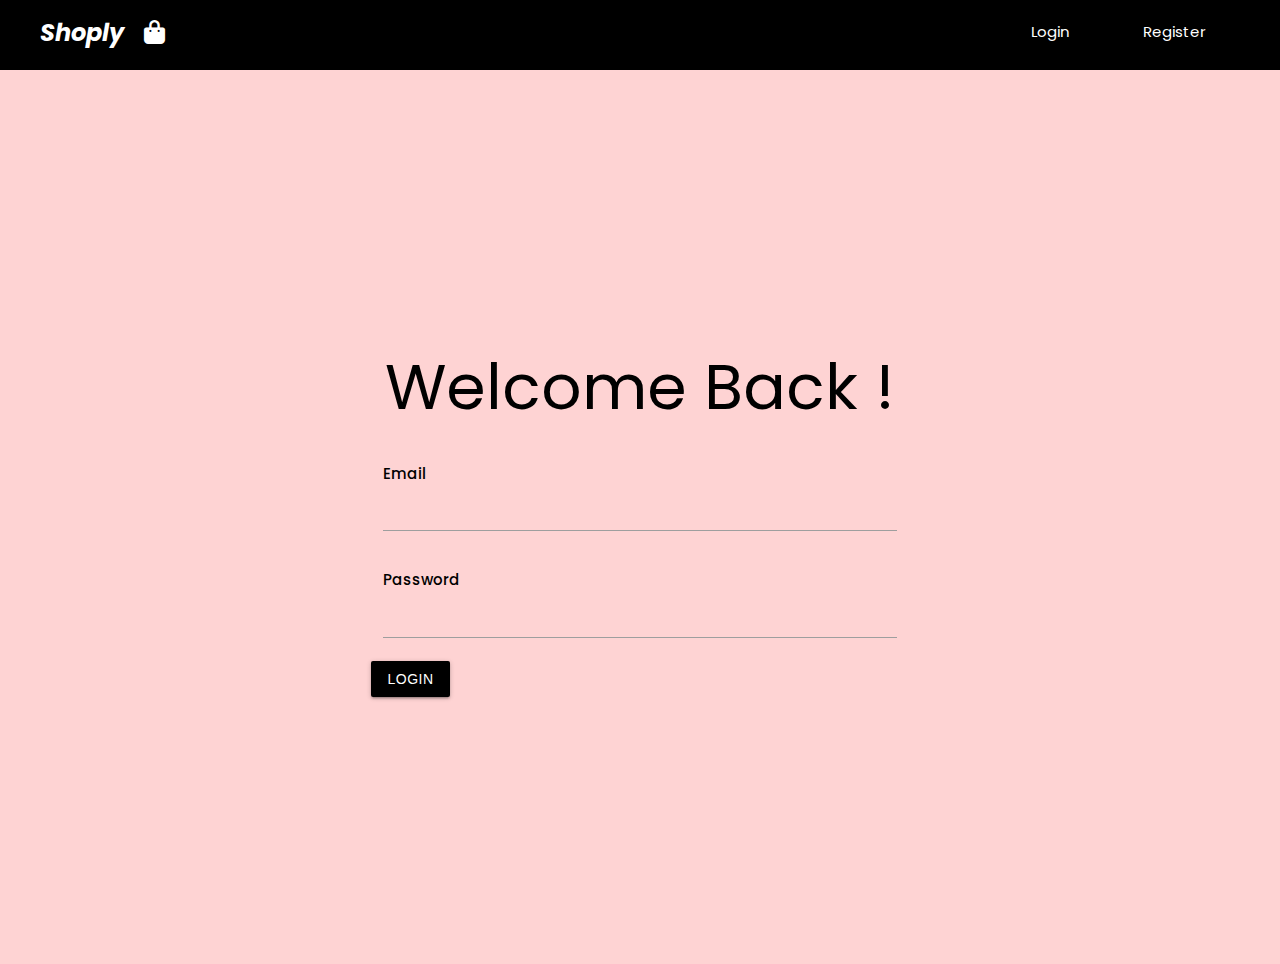
<file: index.html>
<!DOCTYPE html>
<html lang="en">
<head>
    <meta charset="UTF-8">
    <meta name="viewport" content="width=device-width, initial-scale=1.0">
    <title>Main Page - Shoply</title>
    <link rel="stylesheet" href="https://cdnjs.cloudflare.com/ajax/libs/materialize/1.0.0/css/materialize.min.css">
    <link rel="icon" type="image/x-icon" href="img/favicon.ico">
    <link rel="stylesheet" href="css/main.css">
    <link rel="stylesheet" href="plugins/jquery-toast-plugin-master/src/jquery.toast.css">
    <link rel="stylesheet" href="css/shop.css">
    <link rel="stylesheet" href="https://cdnjs.cloudflare.com/ajax/libs/font-awesome/6.0.0-beta3/css/all.min.css">
    <link href="https://fonts.googleapis.com/icon?family=Material+Icons" rel="stylesheet">
</head>

<body class="shop">
    <nav>
        <div class="header">
            <div class="header-wrapper">
                <div class="user-content">
                    <h3>Shoply<i class="fa fa-shopping-bag" aria-hidden="true"></i></h3>
                </div>
                <div class="links">
                  <span class="user-name"></span>
                  <span class="shopping-cart"> <button data-target="modal1" class="btn modal-trigger basket-btn"><i class="fa fa-shopping-cart" aria-hidden="true"></i></button></span>
                  <button id="logoutBtn" class="btn waves-effect black">Log Out</button>
                </div>
            </div>
        </div>
    </nav>
    <div class="container">
        <div class="main-content">
           <h1>Welcome to Shoply! - Find everyday usable needs with ease.</h1> 
        </div>

        <div class="product-area">
            <div class="actions">
                <div class="row">
                    <div class="input-field col s12">
                        <i class="material-icons prefix">search</i>
                        <input type="text" id="productSearch" placeholder="Search products...">
                    </div>
                </div>
            </div>
            <div class="product-container">
                <div class="row products">
                 
                </div>
            </div>
        </div>
    </div>

    <div id="modal1" class="modal">
        <div class="modal-content">
          <h4>Your Basket</h4>
          <p>Control your basket, delete or update a item.</p>

          <div class="basket-items">

          </div>
        </div>
        <div class="modal-footer">
            <p class="totalPrice-js"></p>
            <a href="#!" class="waves-effect waves-green black btn-flat payment-btn">Complete Payment</a>
          <a href="#!" class="modal-close waves-effect waves-green btn-flat">Close</a>
        </div>
      </div>
              
    <script src="https://code.jquery.com/jquery-3.6.0.min.js"></script>
    <script src="https://cdnjs.cloudflare.com/ajax/libs/materialize/1.0.0/js/materialize.min.js"></script>
    <script src="js/index.js"></script>
    <script src="plugins/jquery-toast-plugin-master/src/jquery.toast.js"></script>
</body>
</html>
</file>
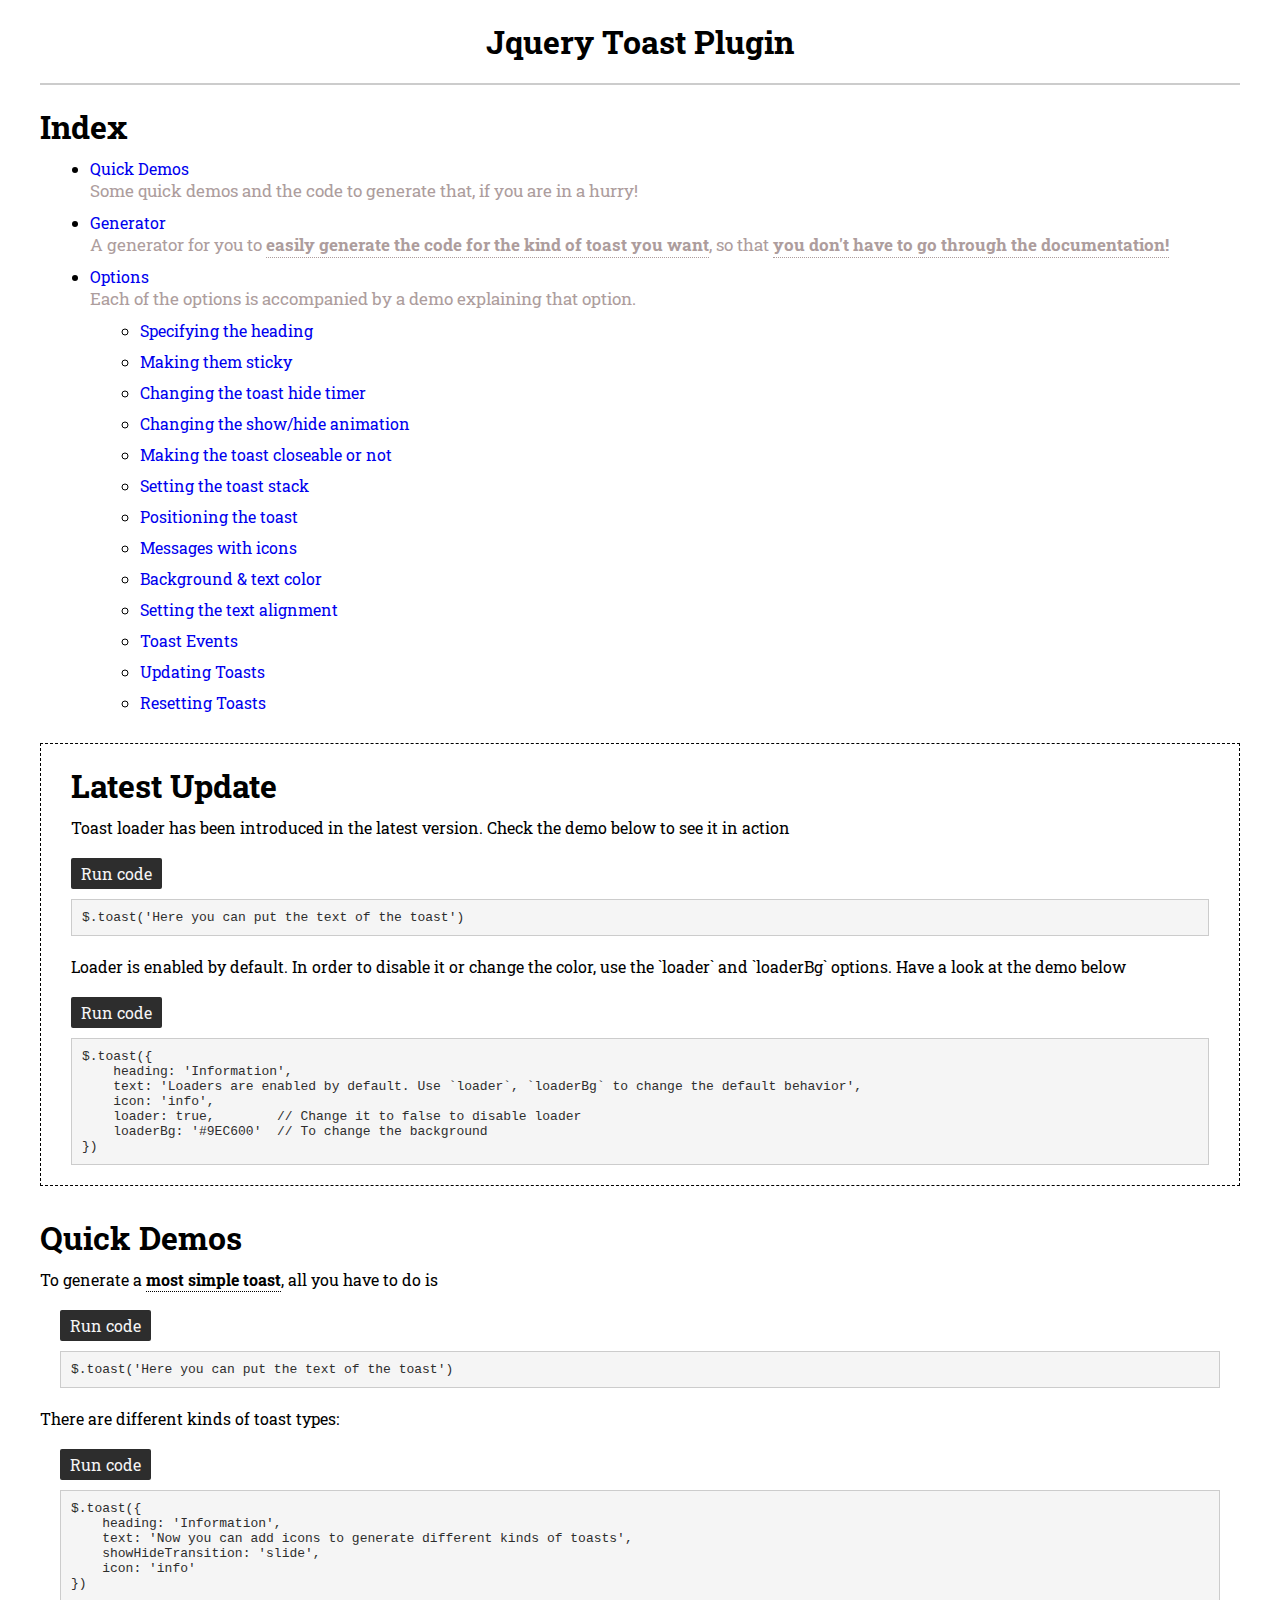
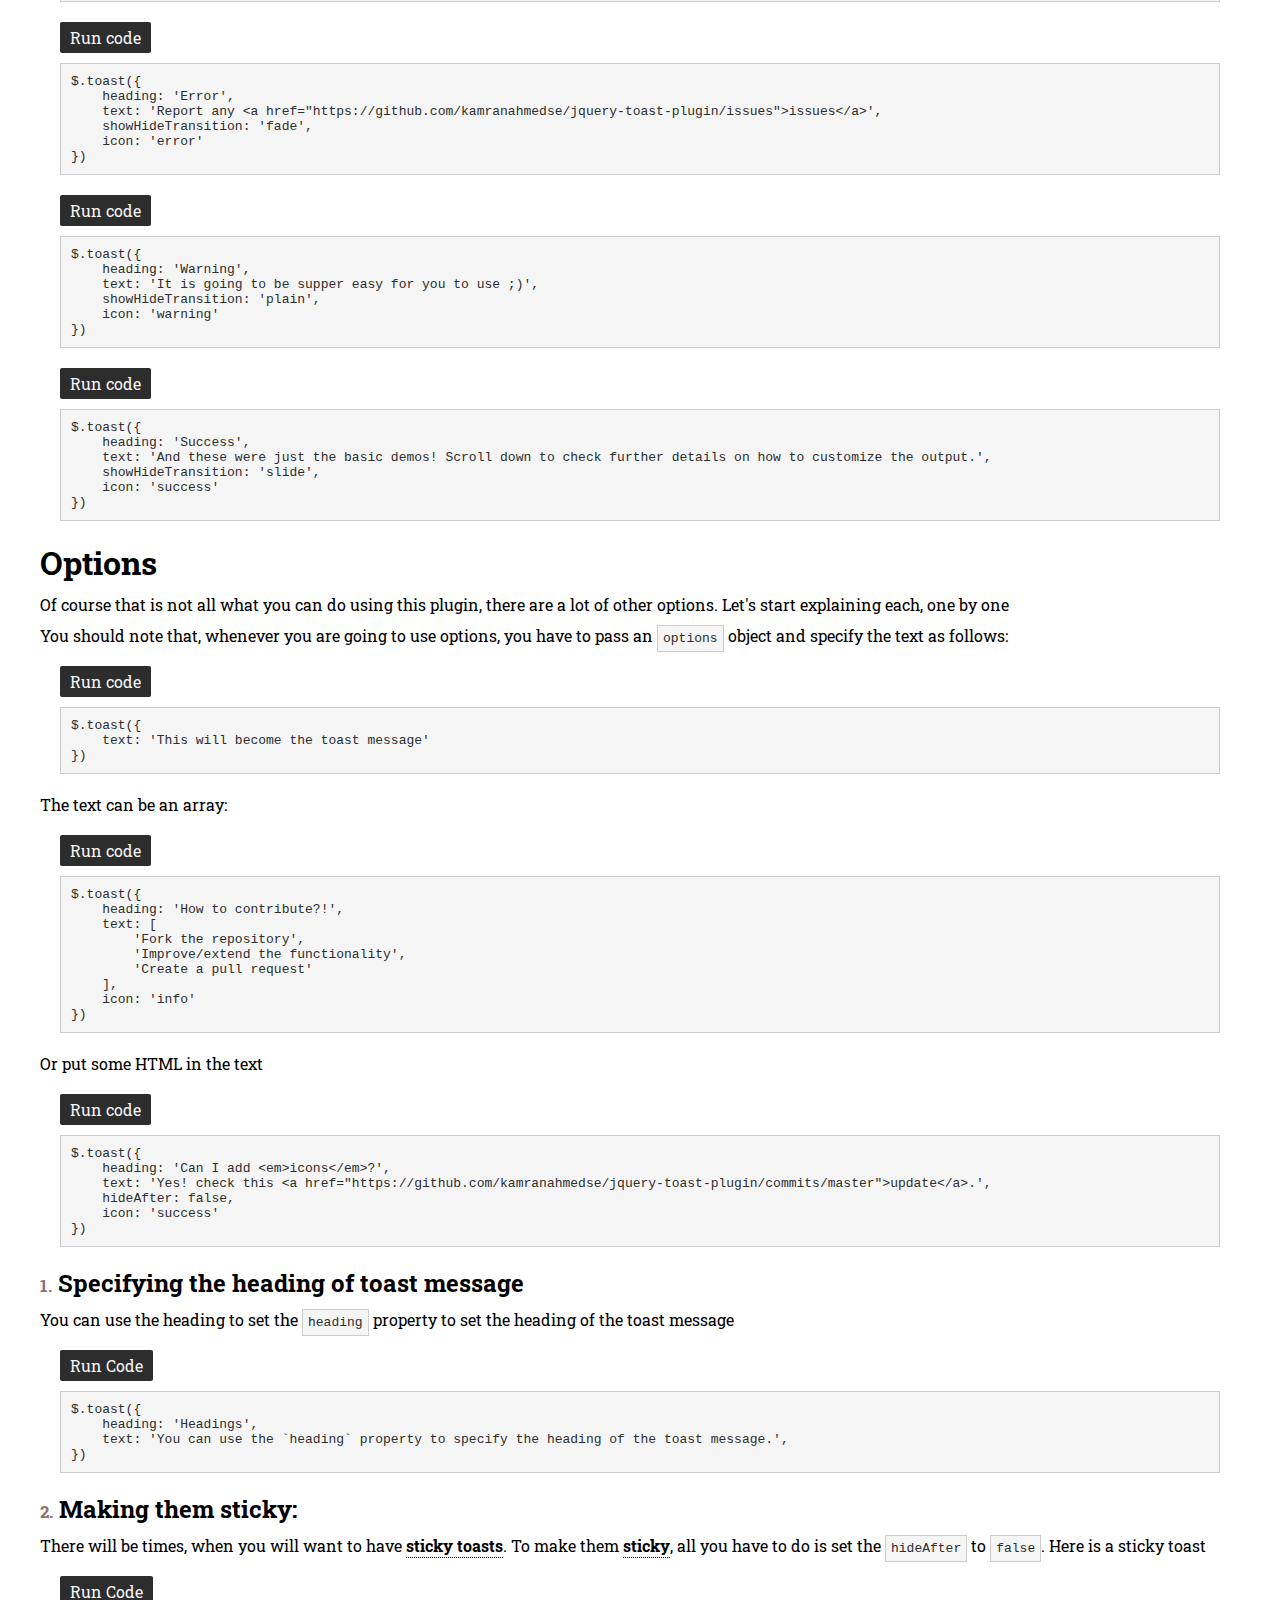
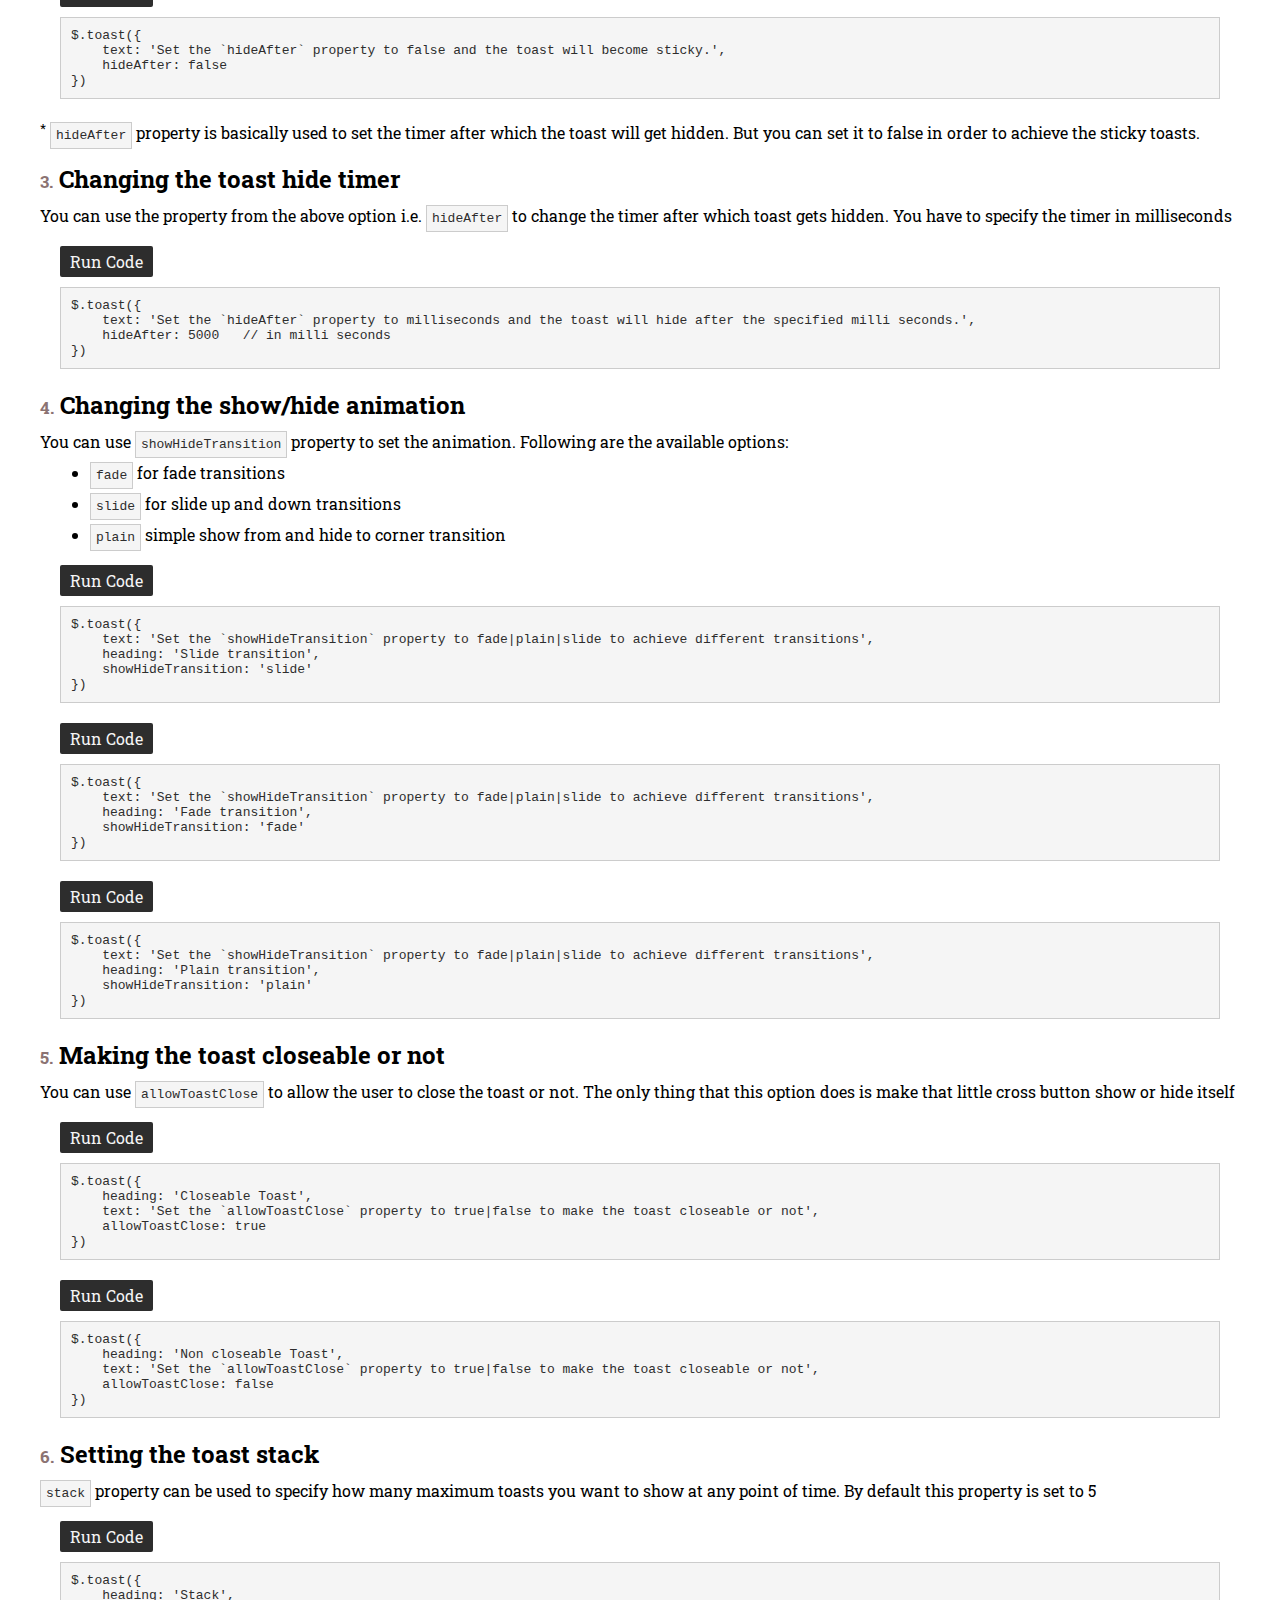
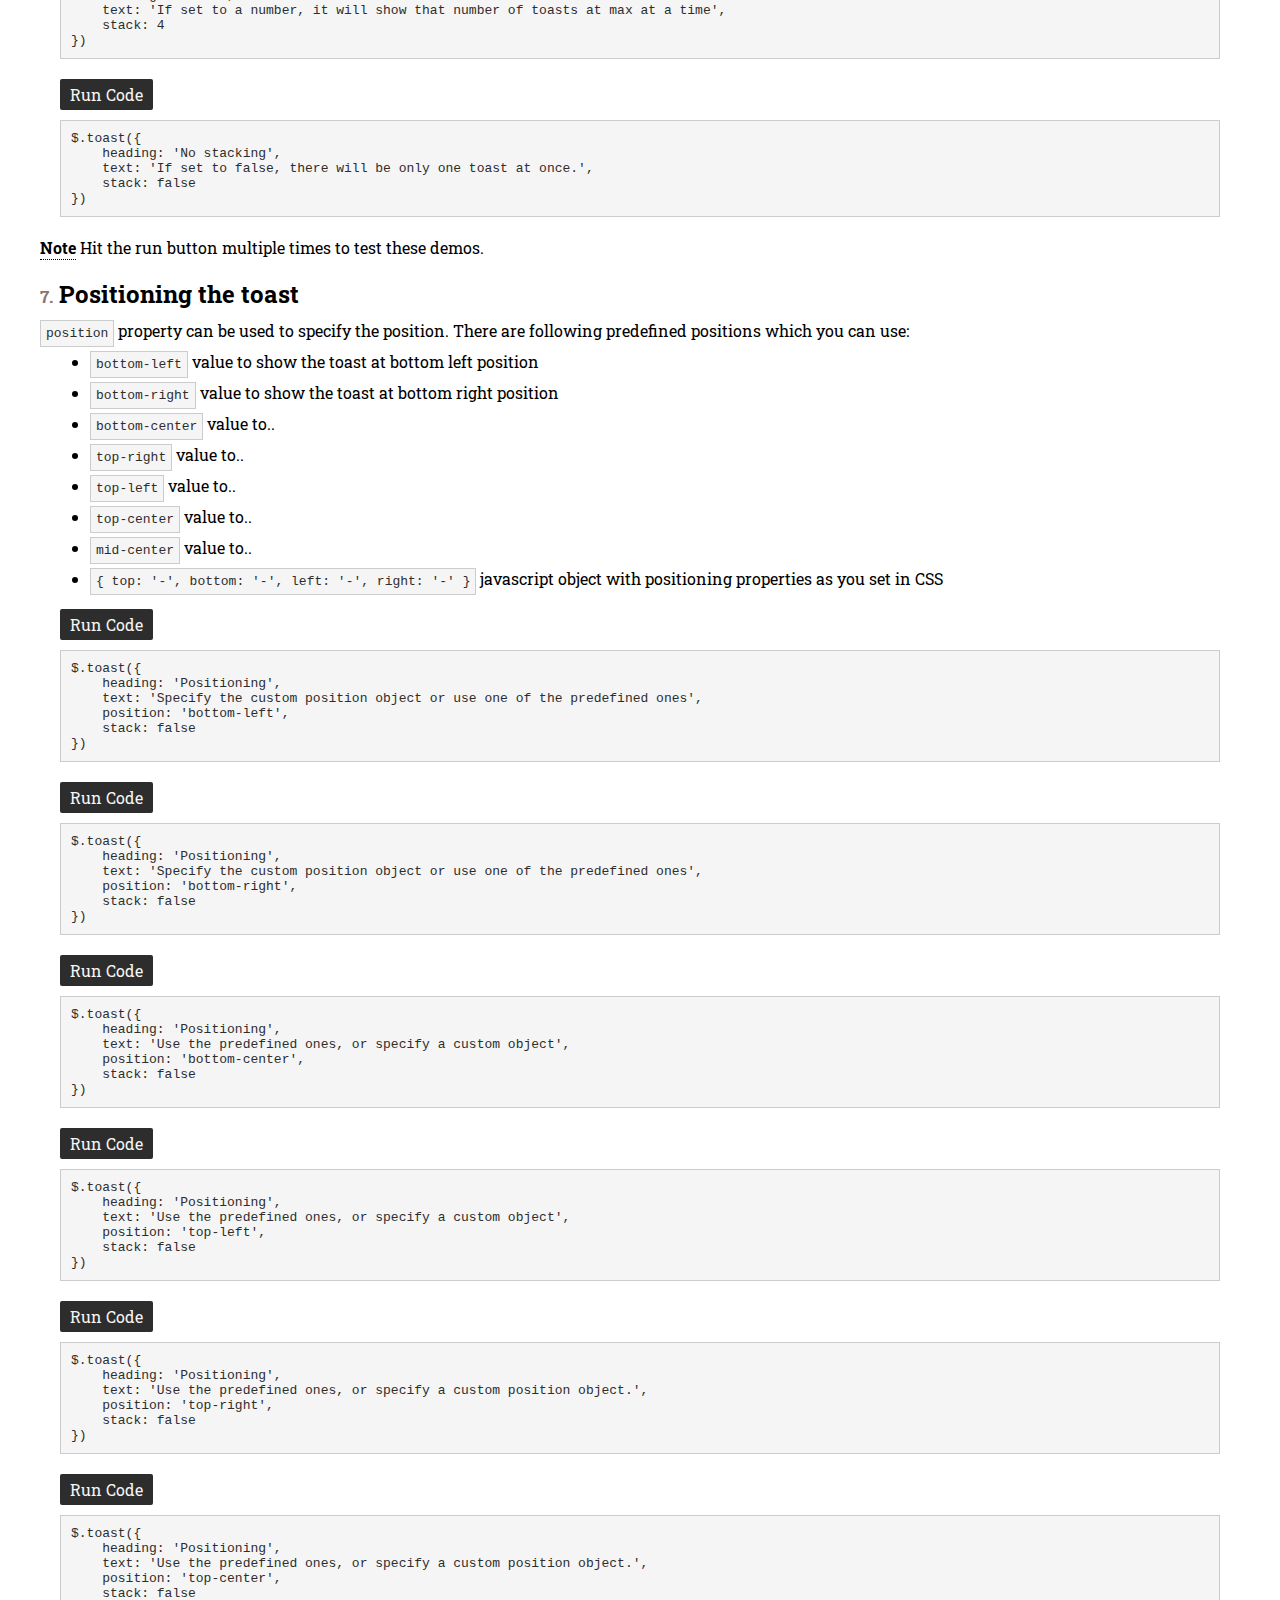
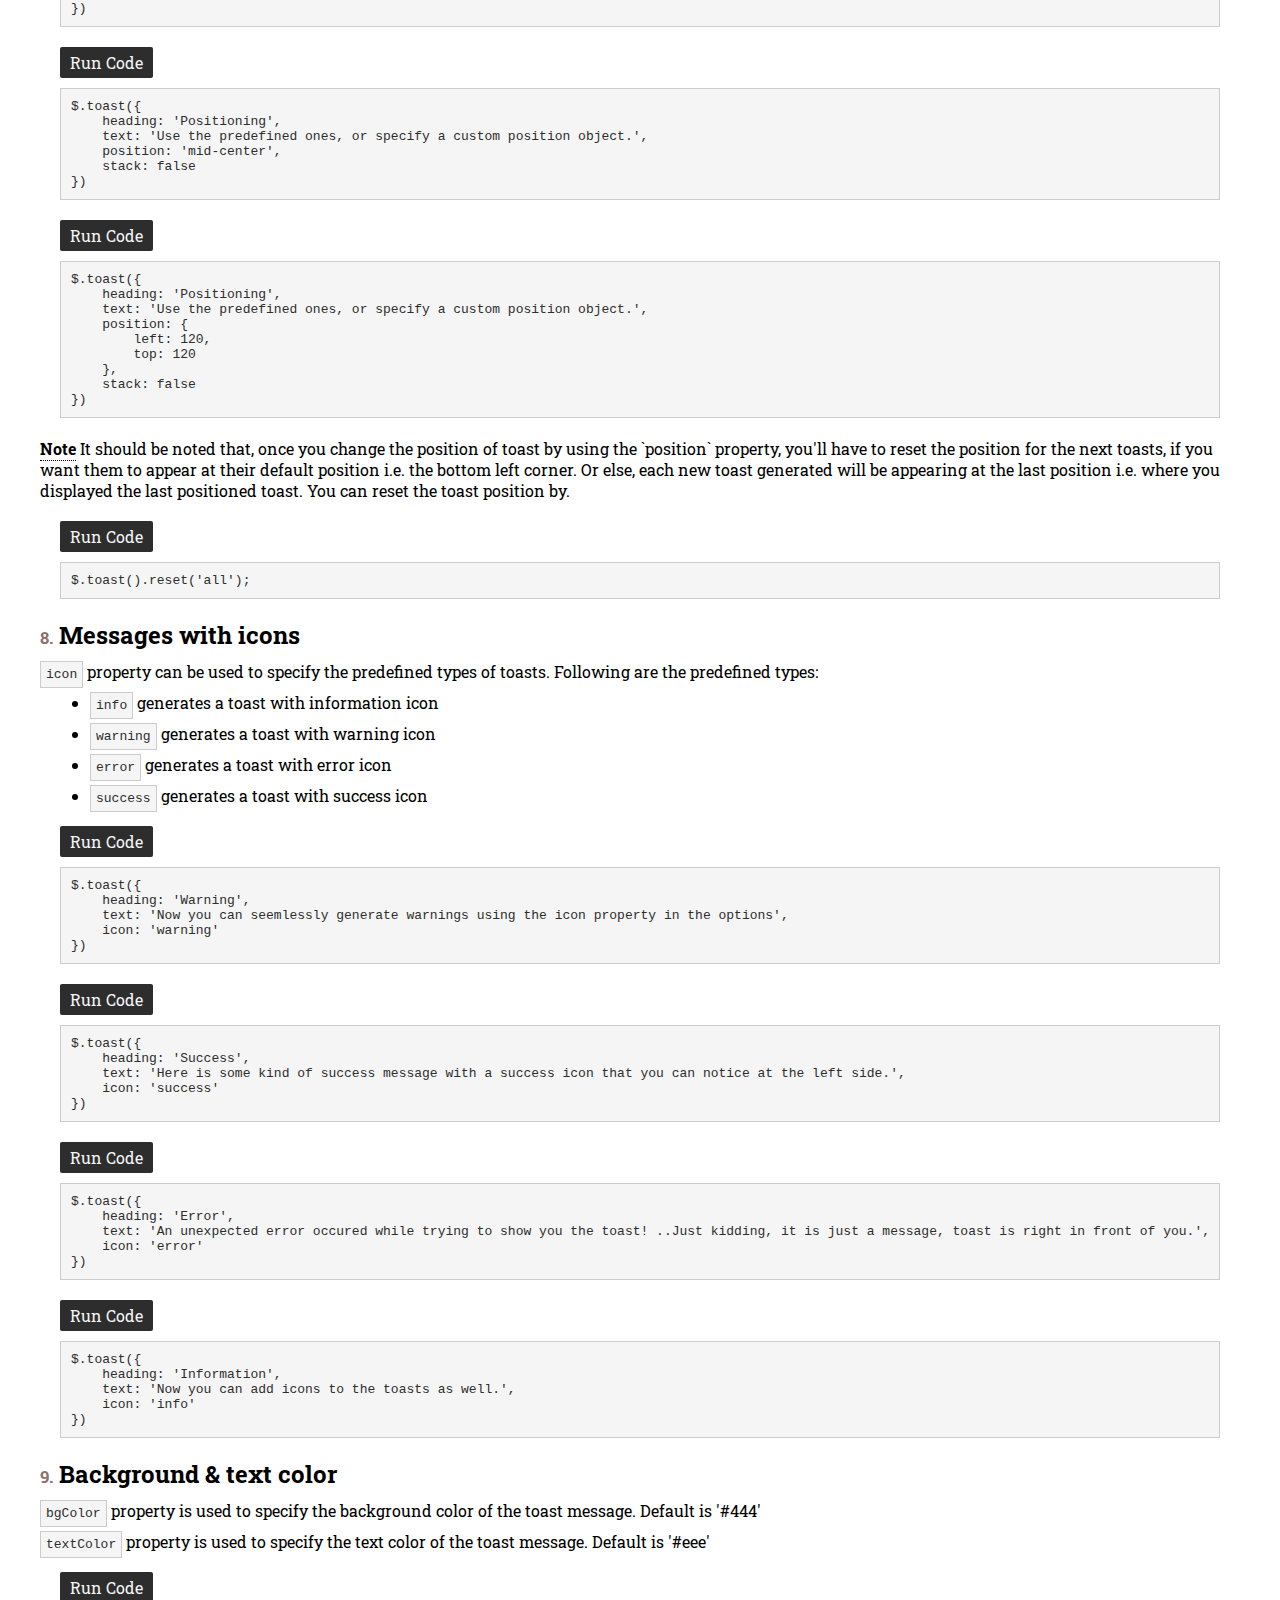
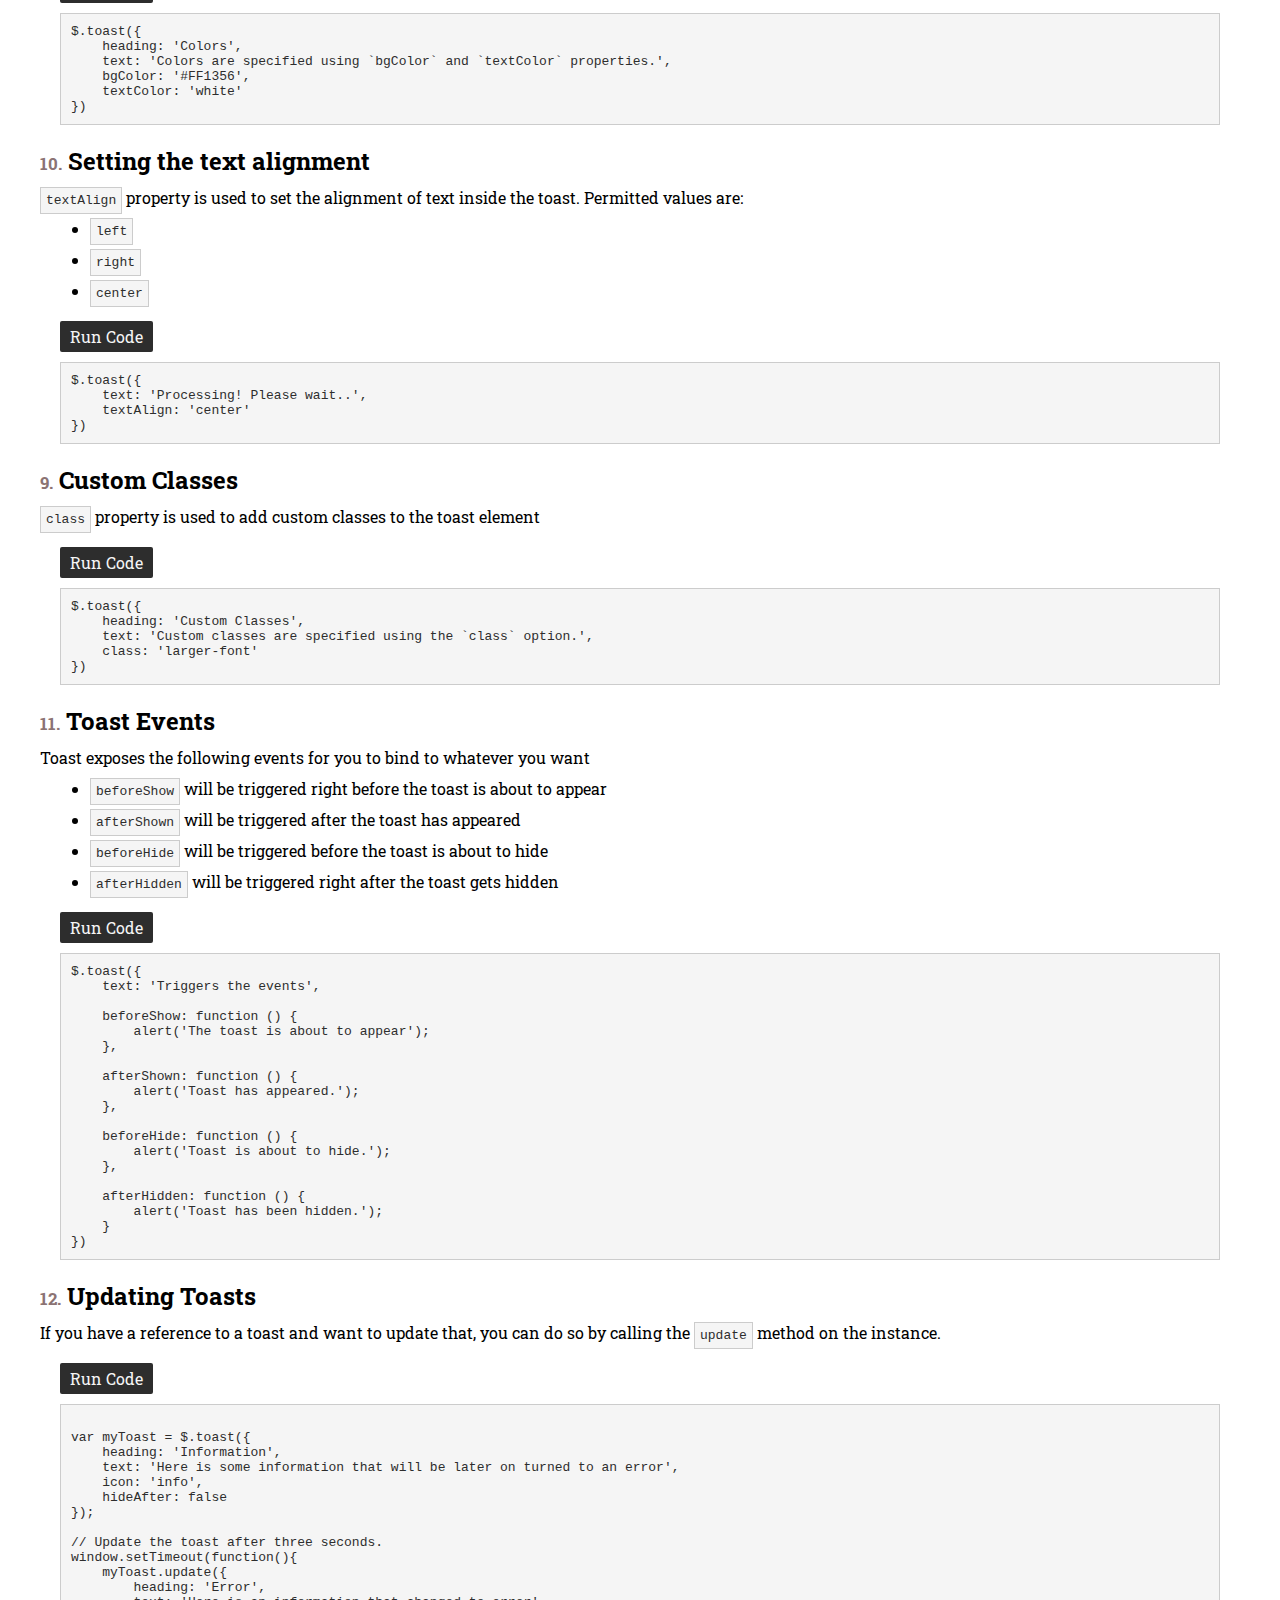
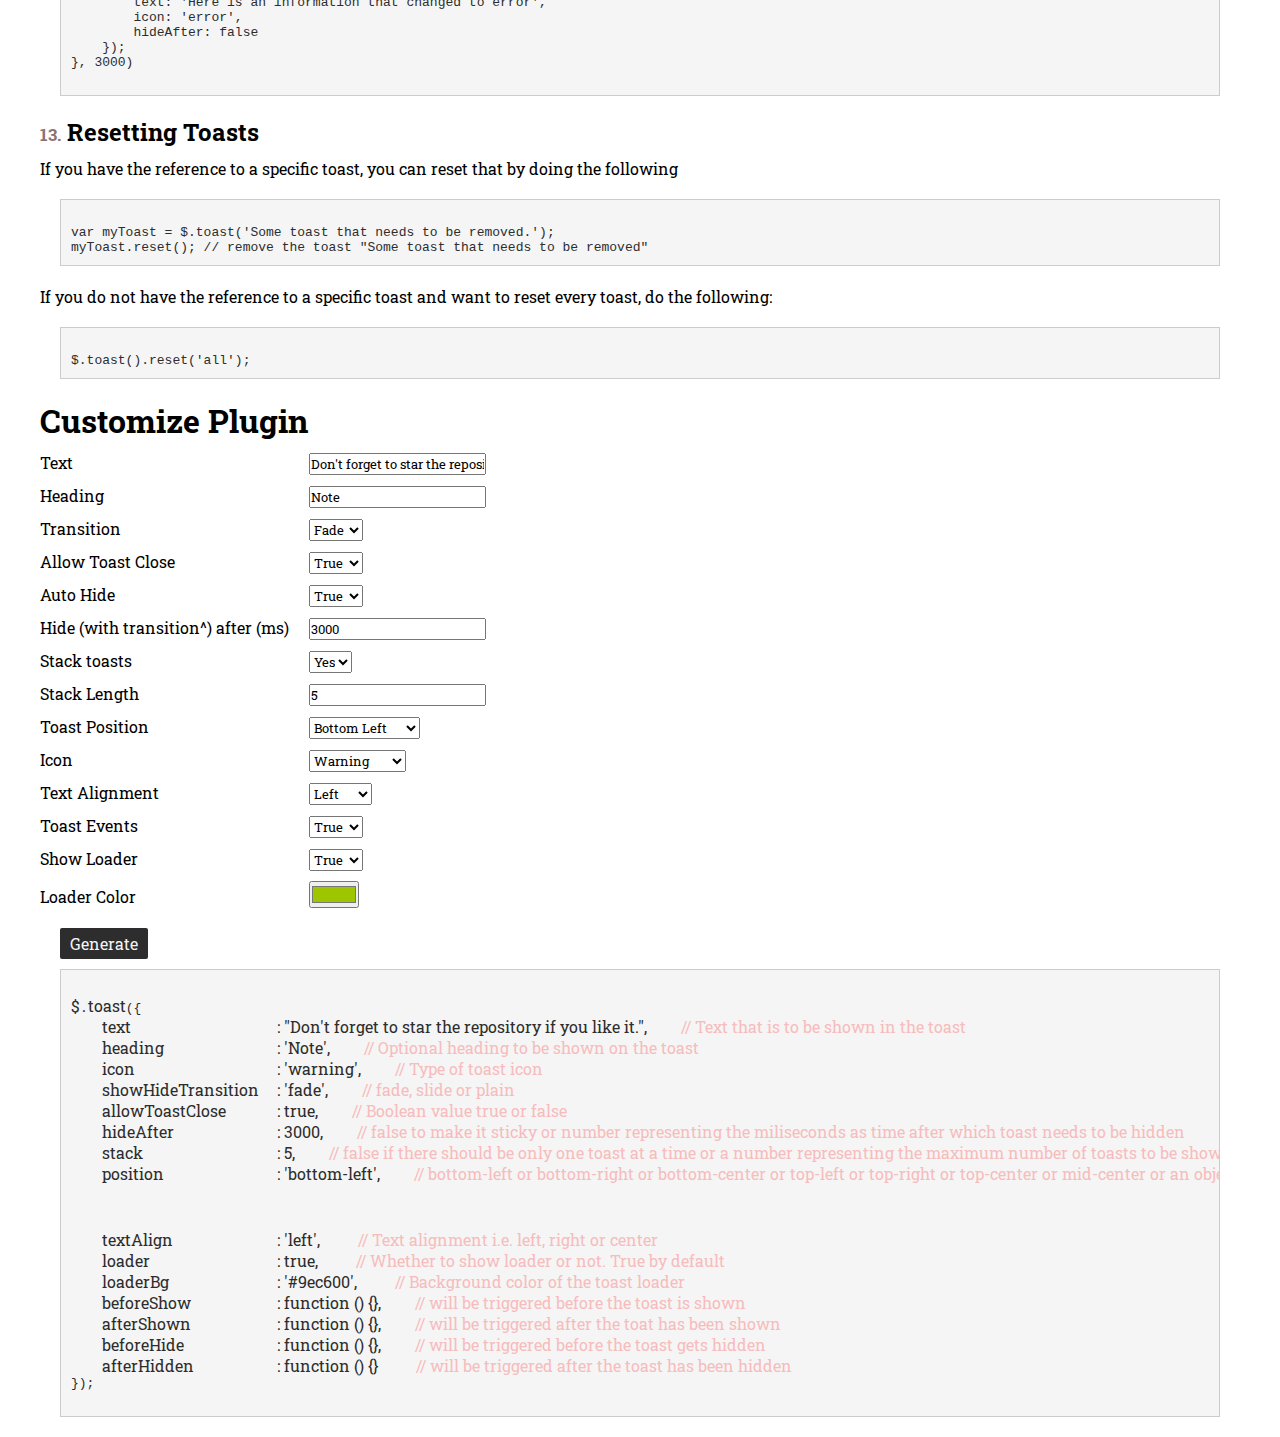
<file: plugins/jquery-toast-plugin-master/demos/index.html>
<!DOCTYPE html>
<html lang="en">
<head>
    <meta charset="UTF-8">
    <title>Demo - Toast Plugin</title>
    <link href='http://fonts.googleapis.com/css?family=Roboto+Slab:400,700' rel='stylesheet' type='text/css'>
    <link rel="stylesheet" href="css/jquery.toast.css">
    <style type="text/css">
        * { font-family: 'Roboto Slab', serif; margin: 0; padding: 0; }
        hr { border: 1px solid #ccc; margin-bottom: 20px; }
        h1, h2 { margin: 20px 0px 10px; }
        a { text-decoration: none;}
        .container { display: block; width: 1200px; margin: auto; }
        strong { padding-bottom: 1px; border-bottom: 1px dotted; }
        p { margin: 10px 0px; }
        code { font-family: monospace; color: #2d2d2d; background: whitesmoke; display: block; padding: 10px; border: 1px solid #ccc; overflow: scroll;}
        a.eval-js { color: whitesmoke; padding: 5px 10px; display: inline-block; margin-bottom: 10px; background: #2d2d2d; border-radius: 2px; }
        span.muted { font-size: 17px; color: #8B7373; }
        span.code { font-family: monospace; color: #2d2d2d; background: whitesmoke; padding: 5px; border: 1px solid #ccc; }
        div.code-runner { margin: 20px 20px;}
        ul, ol { margin: 10px 50px; }
        ul li { margin-bottom: 10px; }
        .hidden { display: none; }
        span.k { display: inline-block; width: 175px; }
        span.c { color: #F7BCBC; padding-left: 30px; }
        .plugin-options label { display: inline-block; width: 265px; }
        span.toast-position span.k { display: inline; } 
        .toast-index .muted { display: block; color: #AD9D9D; }
        .toast-index .muted:hover { color: #333; }
        .latest-update { padding: 0px 30px; border: 1px dashed; margin: 30px 0; box-sizing: border-box; }
    </style>
</head>
<body>
    <div class="container">
        <h1 style="text-align: center; margin: 20px 0px;">Jquery Toast Plugin</h1>
        <hr>
        
        <h1>Index</h1>
        <ul class="toast-index">
            <li><a href="#quick-demos">Quick Demos</a> <span class="muted">Some quick demos and the code to generate that, if you are in a hurry!</span></li>
            <li><a href="#toast-generator">Generator</a> <span class="muted">A generator for you to <strong>easily generate the code for the kind of toast you want</strong>, so that <strong>you don't have to go through the documentation!</strong></span></li>
            <li>
                <a href="#options">Options</a>
                <span class="muted">Each of the options is accompanied by a demo explaining that option.</span>
                <ul>
                    <li><a href="#toast-head">Specifying the heading</a></li>
                    <li><a href="#sticky-toast">Making them sticky</a></li>
                    <li><a href="#toast-timer">Changing the toast hide timer</a></li>
                    <li><a href="#showhide-animation">Changing the show/hide animation</a></li>
                    <li><a href="#closeable-toasts">Making the toast closeable or not</a></li>
                    <li><a href="#toasts-stack">Setting the toast stack</a></li>
                    <li><a href="#toasts-positioning">Positioning the toast</a></li>
                    <li><a href="#toasts-icons">Messages with icons</a></li>
                    <li><a href="#toasts-bg-color">Background &amp; text color</a></li>
                    <li><a href="#toasts-text-alignment">Setting the text alignment</a></li>
                    <li><a href="#toasts-events">Toast Events</a></li>
                    <li><a href="#updating-toasts">Updating Toasts</a></li>
                    <li><a href="#resetting-toasts">Resetting Toasts</a></li>
                </ul>
            </li>
        </ul>
        
        <div class="latest-update">
            <h1 id="latest-update">Latest Update</h1>
            <p>Toast loader has been introduced in the latest version. Check the demo below to see it in action</p>
            <div class="code-runner" style="margin-left: 0px; margin-right: 0px;">
                <a class="eval-js" href="#">Run code</a>
                <pre><code>$.toast('Here you can put the text of the toast')</code></pre>
            </div>

            <p>Loader is enabled by default. In order to disable it or change the color, use the `loader` and `loaderBg` options. Have a look at the demo below</p>

            <div class="code-runner" style="margin-left: 0px; margin-right: 0px;">
                <a class="eval-js" href="#">Run code</a>
                <pre><code>$.toast({
    heading: 'Information',
    text: 'Loaders are enabled by default. Use `loader`, `loaderBg` to change the default behavior',
    icon: 'info',
    loader: true,        // Change it to false to disable loader
    loaderBg: '#9EC600'  // To change the background
})</code></pre>
            </div>
        </div>
        


        <h1 id="quick-demos">Quick Demos</h1>

        <p>To generate a <strong>most simple toast</strong>, all you have to do is</p>
        <div class="code-runner">
            <a class="eval-js" href="#">Run code</a>
            <pre><code>$.toast('Here you can put the text of the toast')</code></pre>
        </div>

        <p>There are different kinds of toast types:</p>
        <div class="code-runner">
            <a class="eval-js" href="#">Run code</a>
<pre><code>$.toast({
    heading: 'Information',
    text: 'Now you can add icons to generate different kinds of toasts',
    showHideTransition: 'slide',
    icon: 'info'
})</code></pre>
        </div>

        <div class="code-runner">
            <a class="eval-js" href="#">Run code</a>
<pre><code>$.toast({
    heading: 'Error',
    text: 'Report any &lt;a href="https://github.com/kamranahmedse/jquery-toast-plugin/issues"&gt;issues&lt;/a&gt;',
    showHideTransition: 'fade',
    icon: 'error'
})</code></pre>
        </div>

        <div class="code-runner">
            <a class="eval-js" href="#">Run code</a>
<pre><code>$.toast({
    heading: 'Warning',
    text: 'It is going to be supper easy for you to use ;)',
    showHideTransition: 'plain',
    icon: 'warning'
})</code></pre>
        </div>

        <div class="code-runner">
            <a class="eval-js" href="#">Run code</a>
<pre><code>$.toast({
    heading: 'Success',
    text: 'And these were just the basic demos! Scroll down to check further details on how to customize the output.',
    showHideTransition: 'slide',
    icon: 'success'
})</code></pre>
        </div>

        <h1 id="options">Options</h1>
        <p>Of course that is not all what you can do using this plugin, there are a lot of other options. Let's start explaining each, one by one</p>
        <p>You should note that, whenever you are going to use options, you have to pass an <span class="code">options</span> object and specify the text as follows:</p>

        <div class="code-runner">
            <a href="#" class="eval-js">Run code</a>
<pre><code>$.toast({
    text: 'This will become the toast message'
})</code></pre>
        </div>
        
        <p>The text can be an array:</p>

        <div class="code-runner">
            <a href="#" class="eval-js">Run code</a>
<pre><code>$.toast({
    heading: 'How to contribute?!',
    text: [
        'Fork the repository', 
        'Improve/extend the functionality', 
        'Create a pull request'
    ],
    icon: 'info'
})</code></pre>
        </div>
    
        <p>Or put some HTML in the text</p>
        
        <div class="code-runner">
            <a href="#" class="eval-js">Run code</a>
<pre><code>$.toast({
    heading: 'Can I add &lt;em&gt;icons&lt;/em&gt;?',
    text: 'Yes! check this &lt;a href="https://github.com/kamranahmedse/jquery-toast-plugin/commits/master"&gt;update&lt;/a&gt;.',
    hideAfter: false,
    icon: 'success'
})</code></pre>
        </div>

        <h2 id="toast-head"><span class="muted">1.</span> Specifying the heading of toast message</h2>
        <p>You can use the heading to set the <span class="code">heading</span> property to set the heading of the toast message</p>
        <div class="code-runner">
            <a href="#" class="eval-js">Run Code</a>
<pre><code>$.toast({
    heading: 'Headings',
    text: 'You can use the `heading` property to specify the heading of the toast message.',
})</code></pre>
        </div>

        <h2 id="sticky-toast"><span class="muted">2.</span> Making them sticky:</h2>
        <p>There will be times, when you will want to have <strong>sticky toasts</strong>. To make them <strong>sticky</strong>, all you have to do is set the <span class="code">hideAfter</span> to <span class="code">false</span>. Here is a sticky toast</p>
        
        <div class="code-runner">
            <a href="#" class="eval-js">Run Code</a>
<pre><code>$.toast({
    text: 'Set the `hideAfter` property to false and the toast will become sticky.',
    hideAfter: false
})</code></pre>
        </div>
        
        <p><sup>*</sup> <span class="code">hideAfter</span> property is basically used to set the timer after which the toast will get hidden. But you can set it to false in order to achieve the sticky toasts.</p>
        
        <h2 id="toast-timer"><span class="muted">3.</span> Changing the toast hide timer</h2>
        <p>You can use the property from the above option i.e. <span class="code">hideAfter</span> to change the timer after which toast gets hidden. You have to specify the timer in milliseconds</p>
        
        <div class="code-runner">
            <a href="#" class="eval-js">Run Code</a>
<pre><code>$.toast({
    text: 'Set the `hideAfter` property to milliseconds and the toast will hide after the specified milli seconds.',
    hideAfter: 5000   // in milli seconds
})</code></pre>
        </div>

        <h2 id="showhide-animation"><span class="muted">4.</span> Changing the show/hide animation</h2>
        <p>You can use <span class="code">showHideTransition</span> property to set the animation. Following are the available options:</p>
        <ul>
            <li><span class="code">fade</span> for fade transitions</li>
            <li><span class="code">slide</span> for slide up and down transitions</li>
            <li><span class="code">plain</span> simple show from and hide to corner transition</li>
        </ul>
        
        <div class="code-runner">
            <a href="#" class="eval-js">Run Code</a>
<pre><code>$.toast({
    text: 'Set the `showHideTransition` property to fade|plain|slide to achieve different transitions',
    heading: 'Slide transition',
    showHideTransition: 'slide'
})</code></pre>
        </div>

        <div class="code-runner">
            <a href="#" class="eval-js">Run Code</a>
<pre><code>$.toast({
    text: 'Set the `showHideTransition` property to fade|plain|slide to achieve different transitions',
    heading: 'Fade transition',
    showHideTransition: 'fade'
})</code></pre>
        </div>

        <div class="code-runner">
            <a href="#" class="eval-js">Run Code</a>
<pre><code>$.toast({
    text: 'Set the `showHideTransition` property to fade|plain|slide to achieve different transitions',
    heading: 'Plain transition',
    showHideTransition: 'plain'
})</code></pre>
        </div>

        <h2 id="closeable-toasts"><span class="muted">5.</span> Making the toast closeable or not</h2>
        <p>You can use <span class="code">allowToastClose</span> to allow the user to close the toast or not. The only thing that this option does is make that little cross button show or hide itself</p>

        <div class="code-runner">
            <a href="#" class="eval-js">Run Code</a>
<pre><code>$.toast({
    heading: 'Closeable Toast',
    text: 'Set the `allowToastClose` property to true|false to make the toast closeable or not',
    allowToastClose: true
})</code></pre>
        </div>

        <div class="code-runner">
            <a href="#" class="eval-js">Run Code</a>
<pre><code>$.toast({
    heading: 'Non closeable Toast',
    text: 'Set the `allowToastClose` property to true|false to make the toast closeable or not',
    allowToastClose: false
})</code></pre>
        </div>
    
        <h2 id="toasts-stack"><span class="muted">6.</span> Setting the toast stack</h2>
        <p><span class="code">stack</span> property can be used to specify how many maximum toasts you want to show at any point of time. By default this property is set to 5</p>

        <div class="code-runner">
            <a href="#" class="eval-js">Run Code</a>
<pre><code>$.toast({
    heading: 'Stack',
    text: 'If set to a number, it will show that number of toasts at max at a time',
    stack: 4
})</code></pre>
        </div>

        <div class="code-runner">
            <a href="#" class="eval-js">Run Code</a>
<pre><code>$.toast({
    heading: 'No stacking',
    text: 'If set to false, there will be only one toast at once.',
    stack: false
})</code></pre>
        </div>

        <p><strong>Note</strong> Hit the run button multiple times to test these demos.</p>

        <h2 id="toasts-positioning"><span class="muted">7.</span> Positioning the toast</h2>
        <p><span class="code">position</span> property can be used to specify the position. There are following predefined positions which you can use:</p>
        <ul>
            <li><span class="code">bottom-left</span> value to show the toast at bottom left position</li>
            <li><span class="code">bottom-right</span> value to show the toast at bottom right position</li>
            <li><span class="code">bottom-center</span> value to..</li>
            <li><span class="code">top-right</span> value to..</li>
            <li><span class="code">top-left</span> value to..</li>
            <li><span class="code">top-center</span> value to..</li>
            <li><span class="code">mid-center</span> value to..</li>
            <li><span class="code">{ top: '-', bottom: '-', left: '-', right: '-' }</span> javascript object with positioning properties as you set in CSS</li>
        </ul>

        <div class="code-runner">
            <a href="#" class="eval-js">Run Code</a>
<pre><code><span class='hidden'>$.toast().reset('all');</span>$.toast({
    heading: 'Positioning',
    text: 'Specify the custom position object or use one of the predefined ones',
    position: 'bottom-left',
    stack: false
})</code></pre>
        </div>

        <div class="code-runner">
            <a href="#" class="eval-js">Run Code</a>
<pre><code><span class='hidden'>$.toast().reset('all');</span>$.toast({
    heading: 'Positioning',
    text: 'Specify the custom position object or use one of the predefined ones',
    position: 'bottom-right',
    stack: false
})</code></pre>
        </div>

        <div class="code-runner">
            <a href="#" class="eval-js">Run Code</a>
<pre><code><span class='hidden'>$.toast().reset('all');</span>$.toast({
    heading: 'Positioning',
    text: 'Use the predefined ones, or specify a custom object',
    position: 'bottom-center',
    stack: false
})</code></pre>
        </div>

        <div class="code-runner">
            <a href="#" class="eval-js">Run Code</a>
<pre><code><span class='hidden'>$.toast().reset('all');</span>$.toast({
    heading: 'Positioning',
    text: 'Use the predefined ones, or specify a custom object',
    position: 'top-left',
    stack: false
})</code></pre>
        </div>

        <div class="code-runner">
            <a href="#" class="eval-js">Run Code</a>
<pre><code><span class='hidden'>$.toast().reset('all');</span>$.toast({
    heading: 'Positioning',
    text: 'Use the predefined ones, or specify a custom position object.',
    position: 'top-right',
    stack: false
})</code></pre>
        </div>

        <div class="code-runner">
            <a href="#" class="eval-js">Run Code</a>
<pre><code><span class='hidden'>$.toast().reset('all');</span>$.toast({
    heading: 'Positioning',
    text: 'Use the predefined ones, or specify a custom position object.',
    position: 'top-center',
    stack: false
})</code></pre>
        </div>

        <div class="code-runner">
            <a href="#" class="eval-js">Run Code</a>
<pre><code><span class='hidden'>$.toast().reset('all');</span>$.toast({
    heading: 'Positioning',
    text: 'Use the predefined ones, or specify a custom position object.',
    position: 'mid-center',
    stack: false
})</code></pre>
        </div>

        <div class="code-runner">
            <a href="#" class="eval-js">Run Code</a>
<pre><code><span class='hidden'>$.toast().reset('all');</span>$.toast({
    heading: 'Positioning',
    text: 'Use the predefined ones, or specify a custom position object.',
    position: {
        left: 120,
        top: 120
    },
    stack: false
})</code></pre>
        </div>
    
        <p><strong>Note</strong> It should be noted that, once you change the position of toast by using the `position` property, you'll have to reset the position for the next toasts, if you want them to appear at their default position i.e. the bottom left corner. Or else, each new toast generated will be appearing at the last position i.e. where you displayed the last positioned toast. You can reset the toast position by.</p>

        <div class="code-runner">
            <a href="#" class="eval-js">Run Code</a>
<pre><code>$.toast().reset('all');</code></pre>
        </div>
    
        <h2 id="toasts-icons"><span class="muted">8.</span> Messages with icons</h2>
        <p><span class="code">icon</span> property can be used to specify the predefined types of toasts. Following are the predefined types:</p>
        <ul>
            <li><span class="code">info</span> generates a toast with information icon</li>
            <li><span class="code">warning</span> generates a toast with warning icon</li>
            <li><span class="code">error</span> generates a toast with error icon</li>
            <li><span class="code">success</span> generates a toast with success icon</li>
        </ul>
        
        <div class="code-runner">
            <a href="#" class="eval-js">Run Code</a>
<pre><code>$.toast({
    heading: 'Warning',
    text: 'Now you can seemlessly generate warnings using the icon property in the options',
    icon: 'warning'
})</code></pre>
        </div>
        
        <div class="code-runner">
            <a href="#" class="eval-js">Run Code</a>
<pre><code>$.toast({
    heading: 'Success',
    text: 'Here is some kind of success message with a success icon that you can notice at the left side.',
    icon: 'success'
})</code></pre>
        </div>
    
        <div class="code-runner">
            <a href="#" class="eval-js">Run Code</a>
<pre><code>$.toast({
    heading: 'Error',
    text: 'An unexpected error occured while trying to show you the toast! ..Just kidding, it is just a message, toast is right in front of you.',
    icon: 'error'
})</code></pre>
        </div>
    
        <div class="code-runner">
            <a href="#" class="eval-js">Run Code</a>
<pre><code>$.toast({
    heading: 'Information',
    text: 'Now you can add icons to the toasts as well.',
    icon: 'info'
})</code></pre>
        </div>
            
        <h2 id="toasts-bg-color"><span class="muted">9.</span> Background &amp; text color</h2>
        <p><span class="code">bgColor</span> property is used to specify the background color of the toast message. Default is '#444'</p>
        <p><span class="code">textColor</span> property is used to specify the text color of the toast message. Default is '#eee'</p>
            
        <div class="code-runner">
            <a href="#" class="eval-js">Run Code</a>
<pre><code>$.toast({
    heading: 'Colors',
    text: 'Colors are specified using `bgColor` and `textColor` properties.',
    bgColor: '#FF1356',
    textColor: 'white'
})</code></pre>
        </div>

        <h2 id="toasts-text-alignment"><span class="muted">10.</span> Setting the text alignment</h2>
        <p><span class="code">textAlign</span> property is used to set the alignment of text inside the toast. Permitted values are:</p>
        <ul>
            <li><span class="code">left</span></li>
            <li><span class="code">right</span></li>
            <li><span class="code">center</span></li>
        </ul>

        <div class="code-runner">
            <a href="#" class="eval-js">Run Code</a>
<pre><code>$.toast({
    text: 'Processing! Please wait..',
    textAlign: 'center'
})</code></pre>
        </div>

        <h2 id="toasts-class"><span class="muted">9.</span> Custom Classes </h2>
        <p><span class="code">class</span> property is used to add custom classes to the toast element</p>
        <style type="text/css">
            .larger-font {
                font-size: larger;
            }
        </style>
            
        <div class="code-runner">
            <a href="#" class="eval-js">Run Code</a>
<pre><code>$.toast({
    heading: 'Custom Classes',
    text: 'Custom classes are specified using the `class` option.',
    class: 'larger-font'
})</code></pre>
        </div>
            
        <h2 id="toasts-events"><span class="muted">11.</span> Toast Events</h2>
        <p>Toast exposes the following events for you to bind to whatever you want</p>
        <ul>
            <li><span class="code">beforeShow</span> will be triggered right before the toast is about to appear</li>
            <li><span class="code">afterShown</span> will be triggered after the toast has appeared</li>
            <li><span class="code">beforeHide</span> will be triggered before the toast is about to hide</li>
            <li><span class="code">afterHidden</span> will be triggered right after the toast gets hidden</li>
        </ul>
            
        <div class="code-runner">
            <a href="#" class="eval-js"><span class='hidden'>$.toast().reset('all');</span>Run Code</a>
<pre><code>$.toast({
    text: 'Triggers the events',

    beforeShow: function () {
        alert('The toast is about to appear');
    },

    afterShown: function () {
        alert('Toast has appeared.');
    },

    beforeHide: function () {
        alert('Toast is about to hide.');
    },

    afterHidden: function () {
        alert('Toast has been hidden.');
    }
})</code></pre>
        </div>
    
        <h2 id="updating-toasts"><span class="muted">12.</span> Updating Toasts</h2>
        <p>If you have a reference to a toast and want to update that, you can do so by calling the <span class="code">update</span> method on the instance.</p>

        <div class="code-runner">
        <a href="#" class="eval-js">Run Code</a>
<pre><code>
var myToast = $.toast({
    heading: 'Information',
    text: 'Here is some information that will be later on turned to an error',
    icon: 'info',
    hideAfter: false
});

// Update the toast after three seconds.
window.setTimeout(function(){
    myToast.update({
        heading: 'Error',
        text: 'Here is an information that changed to error',
        icon: 'error',
        hideAfter: false
    });    
}, 3000)

</code></pre>
        </div>

        <h2 id="resetting-toasts"><span class="muted">13.</span> Resetting Toasts</h2>
        <p>If you have the reference to a specific toast, you can reset that by doing the following</p>

        <div class="code-runner">
<pre><code>
var myToast = $.toast('Some toast that needs to be removed.');
myToast.reset(); // remove the toast "Some toast that needs to be removed"
</code></pre>
        </div>
        
        <p>If you do not have the reference to a specific toast and want to reset every toast, do the following:</p>
        <div class="code-runner">
<pre><code>
$.toast().reset('all');
</code></pre>
        </div>

        

    <div class="plugin-options">
          <h1 id="toast-generator">Customize Plugin</h1>

          <p>
            <label for="toast-text">Text</label>
            <input type="text" id="toast-text" class="toast-text" value="Don't forget to star the repository if you like it.">
          </p>
          <p>
            <label for="toast-heading">Heading</label>
            <input type="text" id="toast-heading" class="toast-heading" value="Note">
          </p>
          <p>
            <label for="toast-transition">Transition</label>
            <select name="toast-transition" id="toast-transition" class="toast-transition">
              <option value="fade">Fade</option>
              <option value="slide">Slide</option>
              <option value="plain">Plain</option>
            </select>
          </p>
          <p>
            <label for="allow-toast-close">Allow Toast Close</label>
            <select name="allow-toast-close" id="allow-toast-close" class="allow-toast-close">
              <option value="true">True</option>
              <option value="false">False</option>
            </select>
          </p>

          <p>
            <label for="auto-hide-toast">Auto Hide</label>
            <select name="auto-hide-toast" id="auto-hide-toast" class="auto-hide-toast">
              <option value="true">True</option>
              <option value="false">False</option>
            </select>
          </p>

          <p class="autohide-after sub-item">
            <label for="autohide-after">Hide (with transition^) after (ms)</label>
            <input type="text" id="autohide-after" class="autohide-after" value="3000">
          </p>

          <p class="">
            <label for="stack-toasts">Stack toasts</label>
            <select name="stack-toasts" id="stack-toasts" class="stack-toasts">
              <option value="true">Yes</option>
              <option value="false">No</option>
            </select>
          </p>
  
          <p class="stack-length sub-item">
            <label for="stack-length">Stack Length </label>
            <input type="text" id="stack-length" class="stack-length" value="5">
          </p>

          <p class="">
            <label for="toast-position">Toast Position</label>
            <select name="toast-position" id="toast-position" class="toast-position">
              <option value="bottom-left">Bottom Left</option>
              <option value="bottom-right">Bottom Right</option>
              <option value="top-left">Top Left</option>
              <option value="top-right">Top Right</option>
              <option value="top-center">Top Center</option>
              <option value="bottom-center">Bottom Center</option>
              <option value="mid-center">Mid Center</option>
              <option value="custom-position">Custom</option>
            </select>
          </p>

          <div class="custom-toast-position sub-item" style="display:none;">
            <label for="custom-toast-position">Custom Toast Position</label>
            <ul>
              <li>
                <label for="left-position">Left</label>
                <input type="text" class="left-position" id="left-position">
              </li>
              <li>
                <label for="right-position">Right</label>
                <input type="text" class="right-position" id="right-position">
              </li>
              <li>
                <label for="top-position">Top</label>
                <input type="text" class="top-position" id="top-position">
              </li>
              <li>
                <label for="bottom-position">Bottom</label>
                <input type="text" class="bottom-position" id="bottom-position">
              </li>
            </ul>
          </div>
          
          <p class="">
            <label for="text-align">Icon</label>
            <select name="icon-type" id="icon-type" class="text-align">
              <option value="">-- No icon --</option>
              <option selected="selected" value="warning">Warning</option>
              <option value="success">Success</option>
              <option value="error">Error</option>
              <option value="info">Information</option>
            </select>
          </p>

          <div class="custom-color-info" style="display: none;">
              <p>
                <label for="toast-bg">Background Color</label>
                <input type="color" id="toast-bg" class="toast-bg" value="#444444">
              </p>
              
              <p>
                <label for="toast-text-color">Text Color</label>
                <input type="color" id="toast-text-color" class="toast-text-color" value="#eeeeee">
              </p>
          </div>

          <p class="">
            <label for="text-align">Text Alignment</label>
            <select name="text-align" id="text-align" class="text-align">
              <option value="left">Left</option>
              <option value="right">Right</option>
              <option value="center">Center</option>
            </select>
          </p>

          <p class="">
            <label for="add-toast-events">Toast Events</label>
            <select name="add-toast-events" id="add-toast-events" class="add-toast-events">
              <option value="true">True</option>
              <option value="false">False</option>
            </select>
          </p>

          <p class="">
            <label for="show-loader">Show Loader</label>
            <select name="show-loader" id="show-loader" class="show-loader">
              <option value="true">True</option>
              <option value="false">False</option>
            </select>
          </p>
          <p>
            <label for="loader-bg">Loader Color</label>
            <input type="color" id="loader-bg" class="loader-bg" value="#9EC600">
          </p>
          

          <div class="code-runner">
            <a href="#" class="btn generate-toast eval-js">Generate</a>
            <pre style="padding:0px; background: #f0f3f3;"><code style="margin:0px;" class="highlight">
<span class="nd">$</span>.<span class="nf">toast</span>({
    <span class="toast-text-line"><span class="k">text</span>: "<span class="toast-text s">Hey there fellas, here is a simple toast. Change the options above and then see the code that generates that toast</span>", <span class="c">// Text that is to be shown in the toast</span></span>
    <span class="toast-heading-line"><span class="k">heading</span>: '<span class="toast-heading s">How to use</span>', <span class="c">// Optional heading to be shown on the toast</span></span>
    <span class="toast-icon-line"><span class="k">icon</span>: '<span class="toast-icon s">warning</span>', <span class="c">// Type of toast icon</span></span>
    <span class="toast-transition-line"><span class="k">showHideTransition</span>: '<span class="toast-transition s">fade</span>', <span class="c">// fade, slide or plain</span></span>
    <span class="toast-allowToastClose-line"><span class="k">allowToastClose</span>: <spna class="kt toast-allowToastClose">true</spna>, <span class="c">// Boolean value <span class="kt">true</span> or <span class="kt">false</span></span></span>
    <span class="toast-hideAfter-line"><span class="k">hideAfter</span>: <span class="n toast-hideAfter">3000</span>, <span class="c">// <span class="kt">false</span> to make it sticky or number representing the miliseconds as time after which toast needs to be hidden</span></span>
    <span class="toast-stackLength-line"><span class="k">stack</span>: <span class="n toast-stackLength">5</span>, <span class="c">// <span class="kt">false</span> if there should be only one toast at a time or a number representing the maximum number of toasts to be shown at a time</span></span>
    <span class="toast-position-string-line"><span class="k">position</span>: '<span class="s toast-position">bottom-left</span>', <span class="c">// bottom-left or bottom-right or bottom-center or top-left or top-right or top-center or mid-center or an object representing the left, right, top, bottom values</span></span>
    <span class="toast-position-string-obj"><span class="k">position</span>: <span class="s toast-position">{ <span class="k">left</span> : <span class="n toast-position-left">20</span>, <span class="k">right</span> : <span class="n toast-position-right">20</span>, <span class="k">top</span> : <span class="n toast-position-top">20</span>, <span class="k">bottom</span> : <span class="n toast-position-bottom">20</span> }</span>, <span class="c">// bottom-left or bottom-right or bottom-center or top-left or top-right or top-center or mid-center or an object representing the left, right, top, bottom values</span></span>
    <span class="toast-bgColor-line" style="display: none;"><span class="k">bgColor</span>: '<span class="s toast-bgColor">#444</span>', <span class="c"> // Background color of the toast</span></span>
    <span class="toast-textColor-line" style="display: none;"><span class="k">textColor</span>: '<span class="s toast-textColor">#eee</span>', <span class="c"> // Text color of the toast</span></span>
    <span class="toast-textAlign-line"><span class="k">textAlign</span>: '<span class="s toast-textAlign">left</span>', <span class="c"> // Text alignment i.e. left, right or center</span></span>
    <span class="toast-loader-line"><span class="k">loader</span>: <span class="s toast-textLoader">true</span>, <span class="c"> // Whether to show loader or not. True by default</span></span>
    <span class="toast-loaderBg-line"><span class="k">loaderBg</span>: '<span class="s toast-textLoaderBg">#9EC600</span>', <span class="c"> // Background color of the toast loader</span></span>
    <span class="toast-beforeShow-line"><span class="nb k">beforeShow</span>: <span class="nf toast-beforeShow">function ()</span> {}, <span class="c">// will be triggered before the toast is shown</span></span>
    <span class="toast-afterShown-line"><span class="nb k">afterShown</span>: <span class="nf toast-afterShown">function ()</span> {}, <span class="c">// will be triggered after the toat has been shown</span></span>
    <span class="toast-beforeHide-line"><span class="nb k">beforeHide</span>: <span class="nf toast-beforeHide">function ()</span> {}, <span class="c">// will be triggered before the toast gets hidden</span></span>
    <span class="toast-afterHidden-line"><span class="nb k">afterHidden</span>: <span class="nf toast-afterHidden">function ()</span> {} <span class="c"> // will be triggered after the toast has been hidden</span></span>
});
              </code></pre>

    </div>

    <script src="https://ajax.googleapis.com/ajax/libs/jquery/1.9.1/jquery.min.js"></script>
    <script type="text/javascript" src="js/jquery.toast.js"></script>

    <script type="text/javascript">
        $(document).ready(function() {
            
            $('.eval-js').on('click', function ( e ) {
                e.preventDefault();

                if ( !$(this).hasClass('generate-toast') ) {
                    var code = $(this).siblings('pre').find('code').text();
                    code.replace("<span class='hidden'>", '');
                    code.replace("</span");

                    eval( code );
                };
            });

            $('#icon-type').on('change', function () {
                if ( !$(this).val() ) {
                    $('.custom-color-info').show();
                    $('.toast-icon-line').hide();
                    $('.toast-bgColor-line').show();
                    $('.toast-textColor-line').show();
                } else {
                    $('.toast-icon-line').show();
                    $('.custom-color-info').hide();
                    $('.toast-bgColor-line').hide();
                    $('.toast-textColor-line').hide();
                    $('.toast-icon-line span.toast-icon').text( $(this).val() );
                }
            });

            // You are about to see some extremely horrible code that can be MUCH MUCH improved,
            // I've knowlingly done it that way, please don't judge me based upon this ;)
            $(document).ready(function () {
                
                function generateCode () {
                    var text = $('.plugin-options #toast-text').val(); 
                    var heading = $('.plugin-options #toast-heading').val(); 
                    var transition = $('.toast-transition').val(); 
                    var allowToastClose = $('#allow-toast-close').val(); 
                    var autoHide = $('#auto-hide-toast').val(); 
                    var stackToasts = $('#stack-toasts').val(); 
                    var toastPosition = $('#toast-position').val() 
                    var toastBg = $('#toast-bg').val(); 
                    var toastTextColor = $('#toast-text-color').val();
                    var toastIcon = $('#icon-type').val();
                    var textAlign = $('#text-align').val();
                    var toastEvents = $('#add-toast-events').val();
                    var loader = $('#show-loader').val();
                    var loaderBg = $('#loader-bg').val();

                    if ( text ) {
                        $('.toast-text-line').show(); 
                        $('.toast-text-line .toast-text').text( text ); 
                    } else {
                        $('.toast-text-line').hide() 
                        $('.toast-text-line .toast-text').text(''); 
                    };

                    if ( heading ) {
                        $('.toast-heading-line').show(); 
                        $('.toast-heading-line .toast-heading').text( heading ); 
                    } else {
                        $('.toast-heading-line').hide() 
                        $('.toast-heading-line .toast-heading').text(''); 
                    }; 

                    if ( transition ) {
                        $('.toast-transition-line').show() 
                        $('.toast-transition-line .toast-transition').text( transition ); 
                    } else {
                        $('.toast-transition-line').hide(); 
                        $('.toast-transition-line .toast-transition').text('fade'); 
                    } 

                    if ( allowToastClose ) {
                        $('.toast-allowToastClose-line').show(); 
                        $('.toast-allowToastClose-line .toast-allowToastClose').text( allowToastClose ); 
                    } else {
                        $('.toast-allowToastClose-line').hide(); 
                        $('.toast-allowToastClose-line .toast-allowToastClose').text( false ); 
                    } 

                    if ( autoHide && ( autoHide == 'false' ) ) {
                        $('.toast-hideAfter-line').show(); 
                        $('.toast-hideAfter-line .toast-hideAfter').text('false'); 
                        $('.autohide-after').hide(); 
                    } else {
                        $('.toast-hideAfter-line').show(); 
                        $('.toast-hideAfter-line .toast-hideAfter').text( $('#autohide-after').val() ? $('#autohide-after').val() : 3000 ); 
                        $('.autohide-after').show(); 
                    } 

                    if ( stackToasts && stackToasts != 'true') {
                        $('.toast-stackLength-line').show(); 
                        $('.toast-stackLength-line .toast-stackLength').text( stackToasts ); 
                        $('.stack-length').hide(); 
                    } else {
                        $('.stack-length').show(); 
                        $('.toast-stackLength-line').show(); 
                        $('.toast-stackLength-line .toast-stackLength').text( $('#stack-length').val() ? $('#stack-length').val() : 5 ); 
                    } 

                    if ( toastPosition && ( toastPosition !== 'custom-position' ) ) {
                        $('.toast-position-string-line').show(); 
                        $('.custom-toast-position').hide(); 
                        $('.toast-position-string-line .toast-position').text( toastPosition ); 
                    } else {
                        $('.toast-position-string-line').hide(); 
                        $('.toast-position-string-line .toast-position').text(''); 
                    } 

                    if ( toastPosition && ( toastPosition === 'custom-position' ) ) {
                        $('.custom-toast-position').show(); 
                        $('.toast-position-string-obj').show(); 
                        var left = $('#left-position').val() ? $('#left-position').val() : 'auto'; 
                        var right = $('#right-position').val() ? $('#right-position').val() : 'auto'; 
                        var top = $('#top-position').val() ? $('#top-position').val() : 'auto'; 
                        var bottom = $('#bottom-position').val() ? $('#bottom-position').val() : 'auto'; 
                        $('.toast-position-string-obj .toast-position-left').text( ( left !== 'auto' ) ? left : "'" + left + "'" ); 
                        $('.toast-position-string-obj .toast-position-right').text( ( right !== 'auto' ) ? right : "'" + right + "'" ); 
                        $('.toast-position-string-obj .toast-position-top').text( ( top !== 'auto' ) ? top : "'" + top + "'" ); 
                        $('.toast-position-string-obj .toast-position-bottom').text(  ( bottom !== 'auto' ) ? bottom : "'" + bottom + "'"  ); 
                    } else {
                        $('.toast-position-string-obj').hide(); 
                        // $('.toast-position-string-obj toast-position').text('');
                    } 

                    if ( !toastIcon ) {
                        if ( toastBg ) {
                            $('.toast-bgColor-line').show(); 
                            $('.toast-bgColor-line .toast-bgColor').text( toastBg ); 
                        } else {
                            $('.toast-bgColor-line').hide(); 
                            $('.toast-bgColor-line .toast-bgColor').text(''); 
                        } 

                        if ( toastTextColor ) {
                            $('.toast-textColor-line').show(); 
                            $('.toast-textColor-line .toast-textColor').text( toastTextColor ); 
                        } else {
                            $('.toast-textColor-line').hide(); 
                            $('.toast-textColor-line .toast-textColor').text(''); 
                        } 
                    }

                    if ( textAlign ) {
                        $('.toast-textAlign-line').show(); 
                        $('.toast-textAlign-line .toast-textAlign').text( textAlign ); 
                    } else {
                        $('.toast-textAlign-line').hide(); 
                        $('.toast-textAlign-line .toast-textAlign').text( ''); 
                    } 

                    if (loader == 'false') {
                        $('.toast-textLoader').html('false');
                    } else {
                        $('.toast-textLoader').html('true');
                    }
                    
                    if (loaderBg) {
                        $('.toast-textLoaderBg').html(loaderBg);
                    }

                    if ( toastEvents == 'false' ) {
                        $('.toast-beforeShow-line').hide(); 
                        $('.toast-afterShown-line').hide(); 
                        $('.toast-beforeHide-line').hide(); 
                        $('.toast-afterHidden-line').hide(); 
                    } else {
                        $('.toast-beforeShow-line').show(); 
                        $('.toast-afterShown-line').show(); 
                        $('.toast-beforeHide-line').show(); 
                        $('.toast-afterHidden-line').show(); 
                    } 
                }

                $('#top-position').on('change', function () { $('#bottom-position').val('auto'); });
                $('#bottom-position').on('change', function () { $('#top-position').val('auto'); });
                $('#left-position').on('change', function () { $('#right-position').val('auto'); });
                $('#right-position').on('change', function () {$('#left-position').val('auto'); });
                $('.plugin-options :input').on('change', function () {
                  $.toast().reset('all');
                  generateCode();
                });

                $('.generate-toast').on('click', function( e ) {
                  e.preventDefault();
                  generateToast();
                });

                function generateToast () {
                    var options = {};

                    if ( $('.toast-text-line').is(':visible') ) {
                        options.text = $('.toast-text-line .toast-text').text();
                    } 

                    if ( $('.toast-heading-line').is(':visible') ) {
                        options.heading = $('.toast-heading').text(); 
                    }; 

                    if ( $('.toast-transition-line').is(':visible') ) {
                        options.showHideTransition = $('.toast-transition-line .toast-transition').text(); 
                    }; 

                    if ( $('.toast-allowToastClose-line').is(':visible') ) {
                        options.allowToastClose = ( $('.toast-allowToastClose-line .toast-allowToastClose').text() === 'true' ) ? true : false; 
                    }; 

                    if ( $('.toast-hideAfter-line').is(':visible') ) {
                        options.hideAfter = parseInt($('.toast-hideAfter-line .toast-hideAfter').text(), 10) || false; 
                    }; 

                    if ( $('.toast-stackLength-line').is(':visible') ) {
                        options.stack = parseInt($('.toast-stackLength-line .toast-stackLength').text(), 10) || false; 
                    }; 

                    if ( $('.toast-position-string-line').is(':visible') ) {
                        options.position = $('.toast-position-string-line .toast-position').text(); 
                    }; 

                    if ( $('.toast-position-string-obj').is(':visible') ) {
                        options.position = {}; 
                        options.position.left =  parseFloat( $('.toast-position .toast-position-left').text() ) || 'auto'; 
                        options.position.right =  parseFloat( $('.toast-position .toast-position-right').text() ) || 'auto'; 
                        options.position.top =  parseFloat( $('.toast-position .toast-position-top').text() ) || 'auto'; 
                        options.position.bottom =  parseFloat( $('.toast-position .toast-position-bottom').text() ) || 'auto'; 
                    }; 

                    if ( $('.toast-icon-line').is(':visible') ) {
                        options.icon = $('.toast-icon-line .toast-icon').text();
                    };

                    if ( $('.toast-bgColor-line').is(':visible') ) {
                        options.bgColor = $('#toast-bg').val(); 
                    }; 

                    if ( $('.toast-text-color').is(':visible') ) {
                        options.textColor = $('#toast-text-color').val(); 
                    }; 

                    if ( $("#text-align").is(':visible') ) {
                        options.textAlign = $('#text-align').val(); 
                    };

                    options.loader = $('.toast-textLoader').html() === 'false' ? false : true;
                    options.loaderBg = $('.toast-textLoaderBg').html();

                    $.toast( options ); 
                }

                generateCode(); 
            });
        });
    </script>
</body>
</html>
</file>
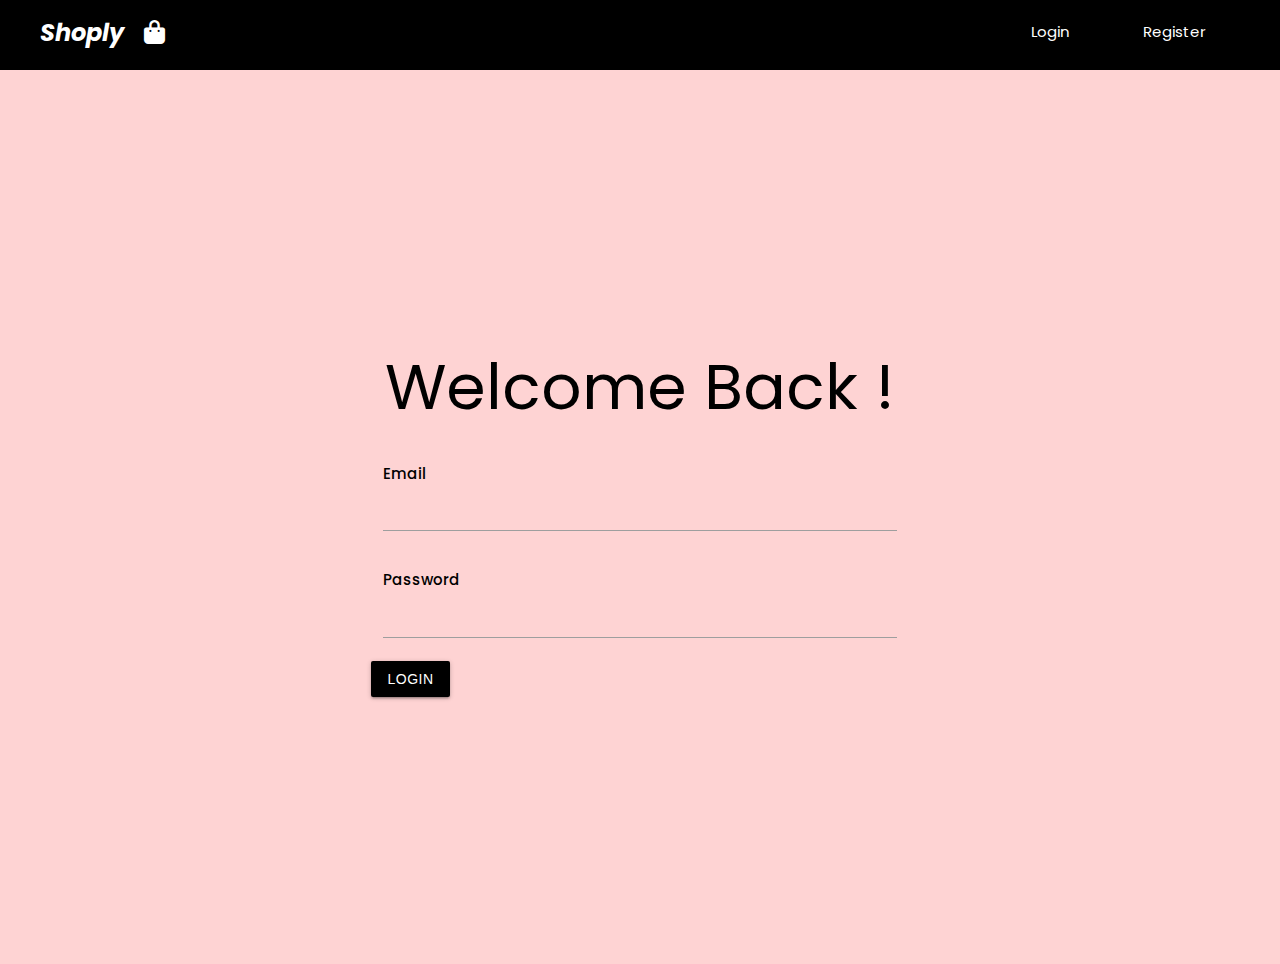
<file: login.html>
<!DOCTYPE html>
<html lang="en">

<head>
    <meta charset="UTF-8">
    <title>Login - Shoply</title>
    <link rel="stylesheet" href="https://cdnjs.cloudflare.com/ajax/libs/materialize/1.0.0/css/materialize.min.css">
    <script src="js/auth.js" defer></script>
    <link rel="stylesheet" href="css/main.css">
    <link rel="icon" type="image/x-icon" href="img/favicon.ico">
    <link rel="stylesheet" href="css/auth.css">
    <link rel="stylesheet" href="https://cdnjs.cloudflare.com/ajax/libs/font-awesome/6.0.0-beta3/css/all.min.css">

</head>

<body class="auth login">
    <nav>
        <div class="header">
            <div class="header-wrapper">
                <div class="user-content">
                    <h3>Shoply<i class="fa fa-shopping-bag" aria-hidden="true"></i></h3>
                </div>
                <div class="links">
                    <a href="login.html" class="header-link">Login</a>
                    <a href="register.html" class="header-link">Register</a>
                </div>
            </div>
        </div>
    </nav>
    <div class="container">

        <form id="loginForm" class="col s12">
            <div class="title-wrapper">
                <h1>Welcome Back !</h1>
            </div>
            <div class="row">
                <div class="input-field col s12">
                    <p class="text" ><strong>Email</strong></p>
                    <input type="email" id="email" class="validate" required>
                    <div id="emailError">Please enter a valid email.</div>

                </div>
                <div class="input-field col s12">
                    <p class="text" ><strong>Password</strong></p>
                    <input type="password" id="password" class="validate" required>
                    <div id="passwordError">Password is wrong</div>

                </div>
                <button type="submit" class="btn waves-effect black">Login</button>
            </div>
        </form>
    </div>
</body>

</html>
</file>
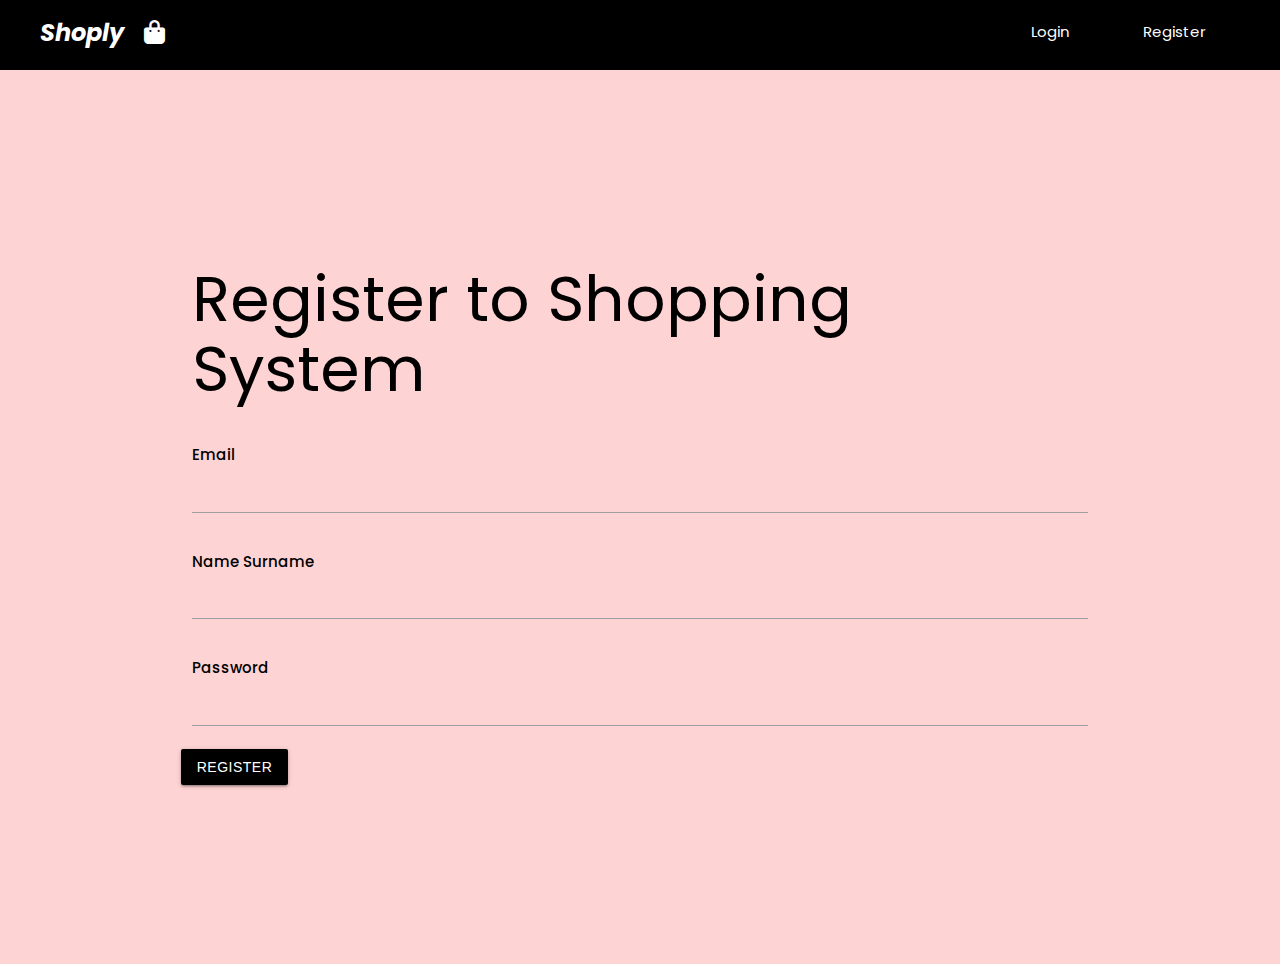
<file: register.html>
<!DOCTYPE html>
<html lang="en">
<head>
    <meta charset="UTF-8">
    <title>Registration - Shoply</title>
    <link rel="stylesheet" href="https://cdnjs.cloudflare.com/ajax/libs/materialize/1.0.0/css/materialize.min.css">
    <script src="js/auth.js" defer></script>
    <link rel="stylesheet" href="css/main.css">
    <link rel="stylesheet" href="css/auth.css">
    <link rel="stylesheet" href="https://cdnjs.cloudflare.com/ajax/libs/font-awesome/6.0.0-beta3/css/all.min.css">

</head>
<body class="auth register">
    <nav>
        <div class="header">
            <div class="header-wrapper">
                <div class="user-content">
                    <h3>Shoply<i class="fa fa-shopping-bag" aria-hidden="true"></i></h3>
                </div>
                <div class="links">
                    <a href="login.html" class="header-link">Login</a>
                    <a href="register.html" class="header-link">Register</a>
                </div>
            </div>
        </div>
    </nav>
    <div class="container">

        <form id="registrationForm" class="col s12">
            <div class="title-wrapper">
                <h1>Register to Shopping System</h1>
            </div>
            <div class="row">
                <div class="input-field col s12">
                    <p class="text" ><strong>Email</strong></p>
                    <input type="email" id="email" class="validate" required>
                    <div id="emailError">Please enter a valid email.</div>
                </div>
                <div class="input-field col s12">
                    <p><strong>Name Surname</strong></p>
                    <input type="text" id="name" class="validate" required>
                    <div id="nameError">Please enter your name.</div>

                </div>
                <div class="input-field col s12">
                    <p><strong>Password</strong></p>
                    <input type="password" id="password" class="validate" required>
                    <div id="passwordError">Password must have at least one uppercase letter, one digit, and be at least 6 characters long.</div>

                </div>
                <button type="submit" class="btn black">Register</button>
            </div>
        </form>
    </div>
</body>
</html>
</file>
<file: css/main.css>
@import url("https://fonts.googleapis.com/css2?family=Poppins:wght@400;700&display=swap");
.header {
  background-color: rgb(0, 0, 0);
  width: 100%;
  color: white !important;
  height: 70px;
}
.header .header-wrapper {
  width: 100%;
  max-width: 1240px;
  display: flex;
  justify-content: space-between;
  align-items: flex-start;
  margin: 0 auto;
  padding: 0 20px;
}
.header .header-wrapper .user-content {
  display: flex;
  flex-direction: row;
  flex-wrap: nowrap;
  justify-content: center;
  align-items: flex-end;
}
.header .header-wrapper .user-content h3 {
  margin: 20px 0;
  font-size: 24px;
  font-weight: 700;
  font-style: italic;
}
.header .header-wrapper .user-content h3 i {
  margin-left: 20px;
}
.header .header-wrapper .links a {
  margin: 0 20px;
  padding: 15px;
}
.header .header-wrapper .links span {
  margin: 0 20px;
  padding: 15px;
}

* {
  box-sizing: border-box;
  margin: 0;
  padding: 0;
  font-family: "Poppins", sans-serif;
}

html {
  height: 100%;
}

body {
  height: 100%;
  background-color: rgb(254, 211, 211);
  color: black !important;
}
body .container {
  height: 100%;
  display: flex;
  align-items: center;
  justify-content: center;
  max-width: 1240px;
}
</file>
<file: css/shop.css>
* {
  box-sizing: border-box;
  margin: 0;
  padding: 0;
}

body.shop .container {
  flex-direction: column;
  justify-content: flex-start;
}
body.shop .container .product-area {
  width: 100%;
}
body.shop .container .row.products {
  display: flex;
  flex-wrap: wrap;
}
body.shop .basket-btn {
  background-color: black;
  transition: all 0.3s ease-in-out;
}
body.shop .basket-btn:hover {
  background-color: rgb(54, 54, 54);
}
body.shop .card {
  font-weight: 700 !important;
}
body.shop .card .card-title {
  color: black;
  font-weight: 700;
  background-color: rgba(245, 245, 220, 0.768627451);
  border-radius: 50%;
}
body.shop .card .card-image {
  width: 100%;
  height: 100%;
  max-height: 300px;
  max-width: 300px;
}
body.shop .card .card-image img {
  height: 320px;
}
body.shop .modal {
  width: 70%;
  border-radius: 8px;
  background-color: rgb(254, 211, 211);
}
body.shop .modal .basket-items .card {
  align-items: center;
  max-width: 70%;
}
body.shop .modal .basket-items .card-image {
  display: flex;
  justify-content: center;
  width: 100%;
}
body.shop .modal .basket-items .card img {
  width: 50%;
}
body.shop .modal .modal-footer {
  font-weight: 700 !important;
  background-color: rgb(254, 211, 211);
}
body.shop .modal .payment-btn {
  color: white;
}
</file>
<file: css/auth.css>
.auth .title-wrapper {
  height: 100%;
  display: flex;
  align-items: center;
  justify-content: center;
}
.auth button:hover {
  background-color: rgb(160, 160, 160);
}
.auth .input-field input:focus + label {
  display: none;
  color: white !important;
}
</file>
